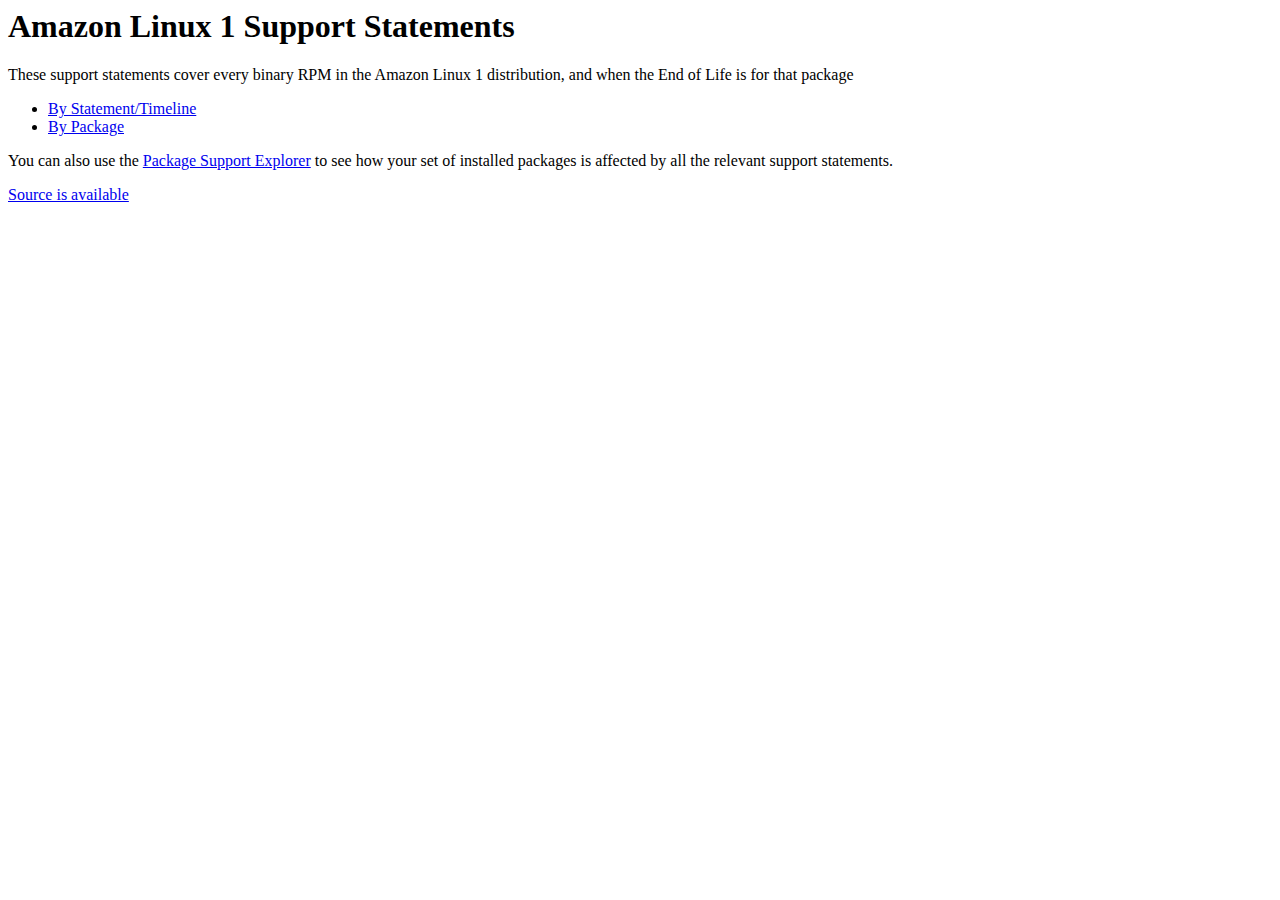
<file: index.html>
<html>
  <head>
    <title>Amazon Linux 1 Support Statements</title>
  </head>
  <body>
    <h1>Amazon Linux 1 Support Statements</h1>
    <p>These support statements cover every binary RPM in the Amazon Linux 1 distribution, and when the End of Life is for that package</p>
    <ul>
      <li><a href="support_info_by_support_statement.html">By Statement/Timeline</a></li>
      <li><a href="support_info_by_package.html">By Package</a></li>
    </ul>
    <p>You can also use the <a href="package_support_explorer.html">Package Support Explorer</a> to see how your set of installed packages is affected by all the relevant support statements.</p>
    <p><a href="https://github.com/amazonlinux/al1-support-statements/">Source is available</a></p>
  </body>
</html>
</file>
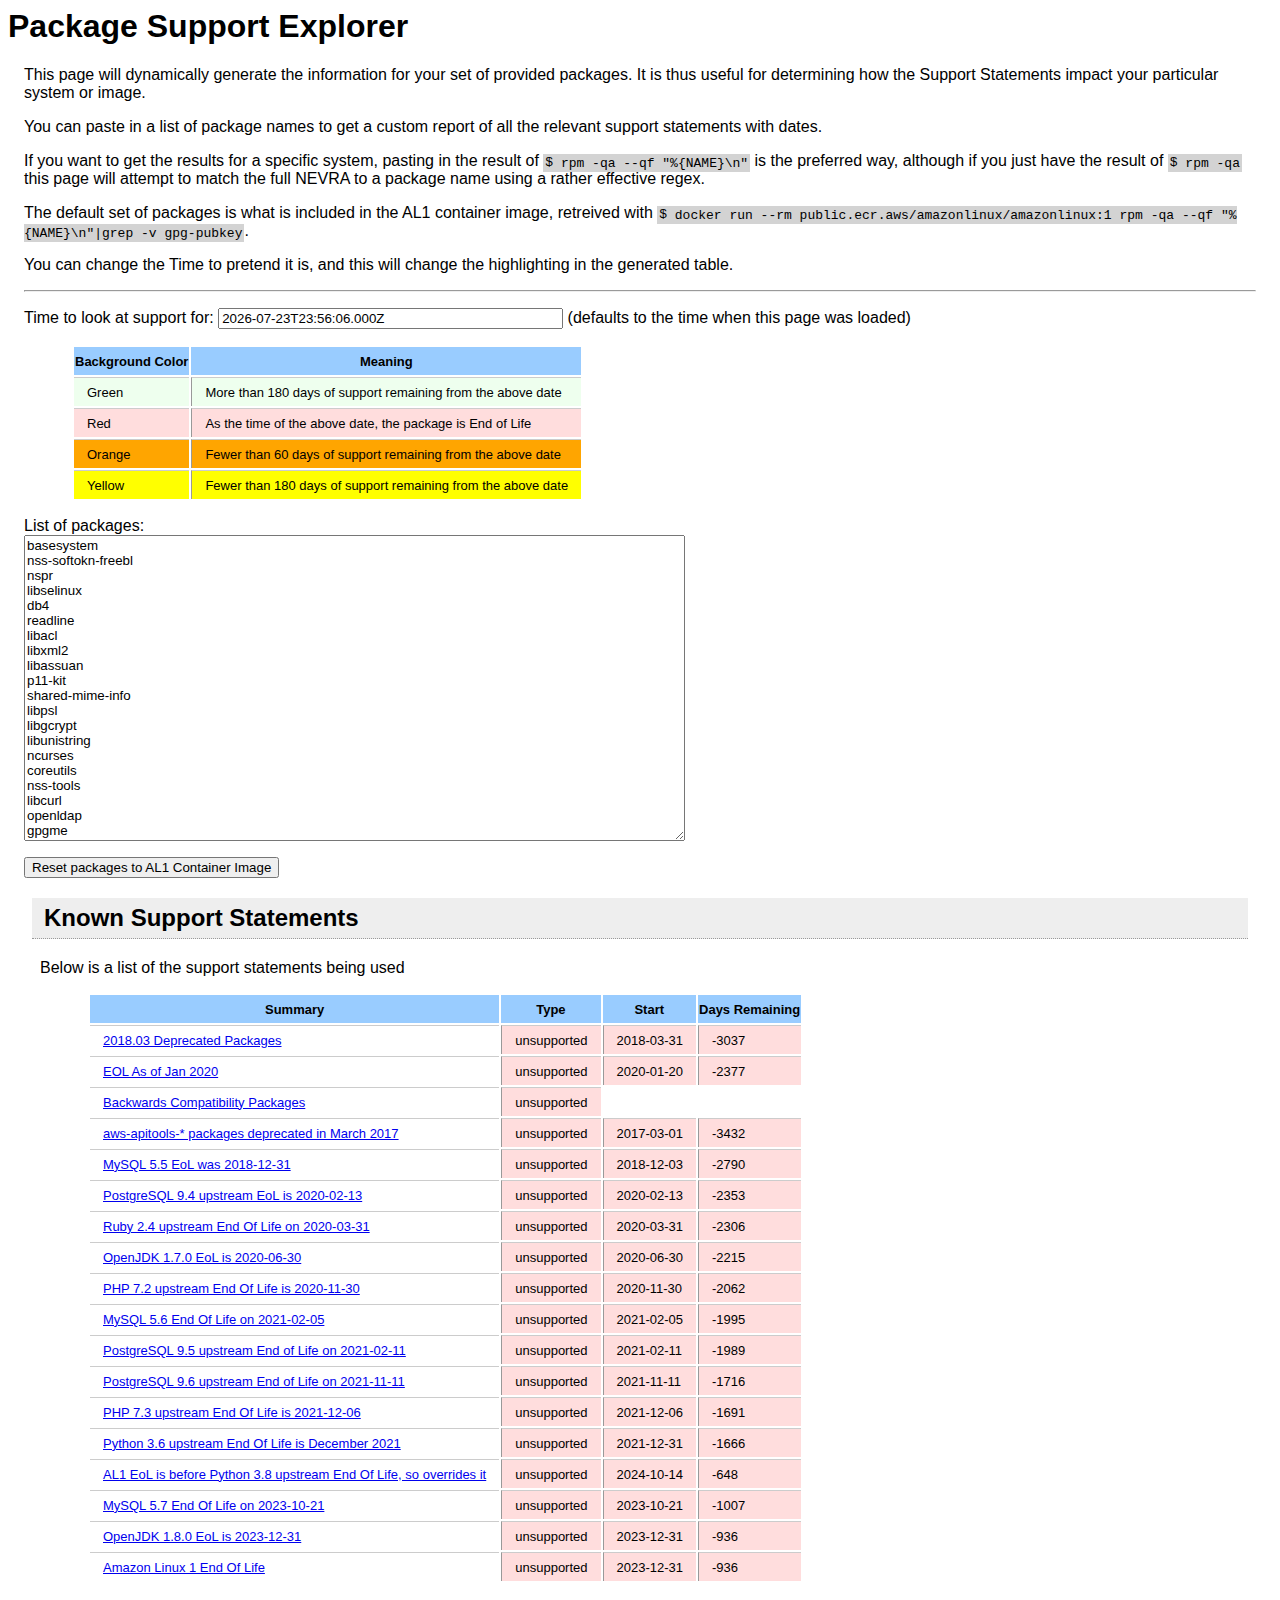
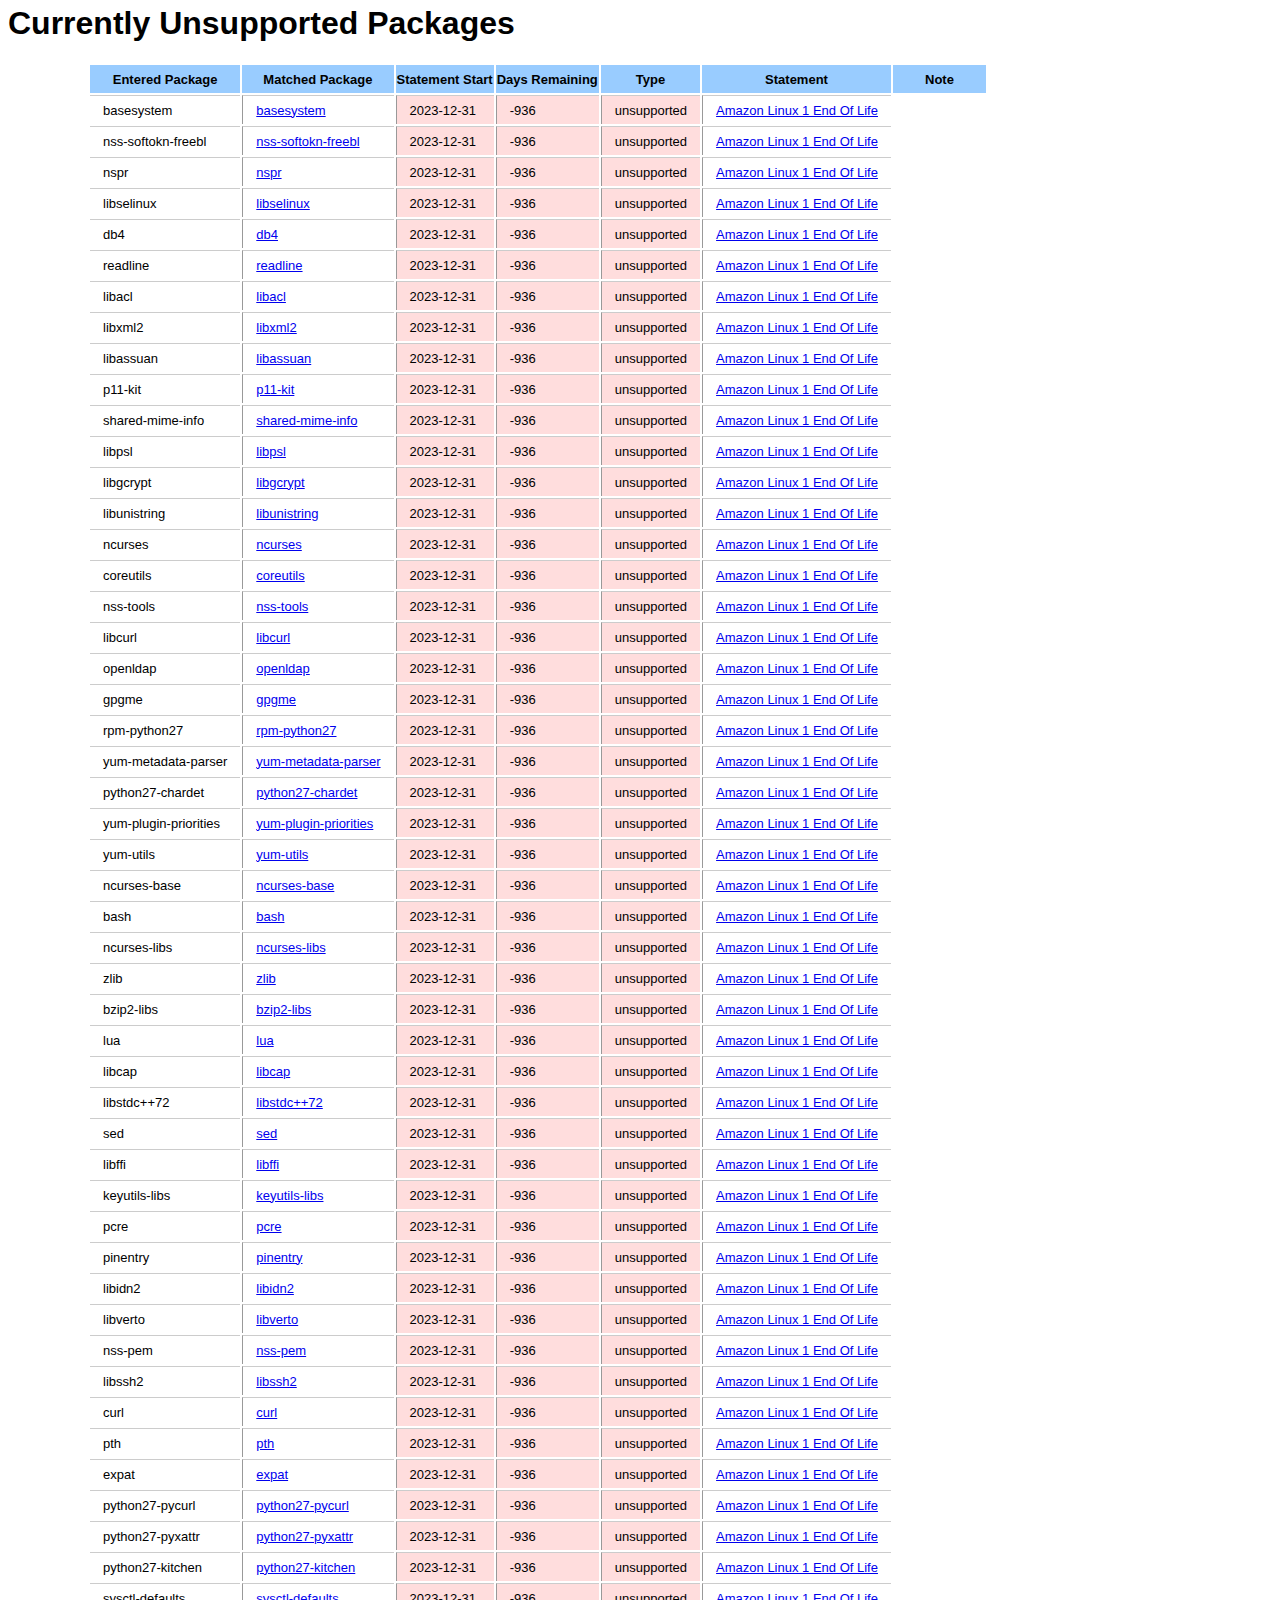
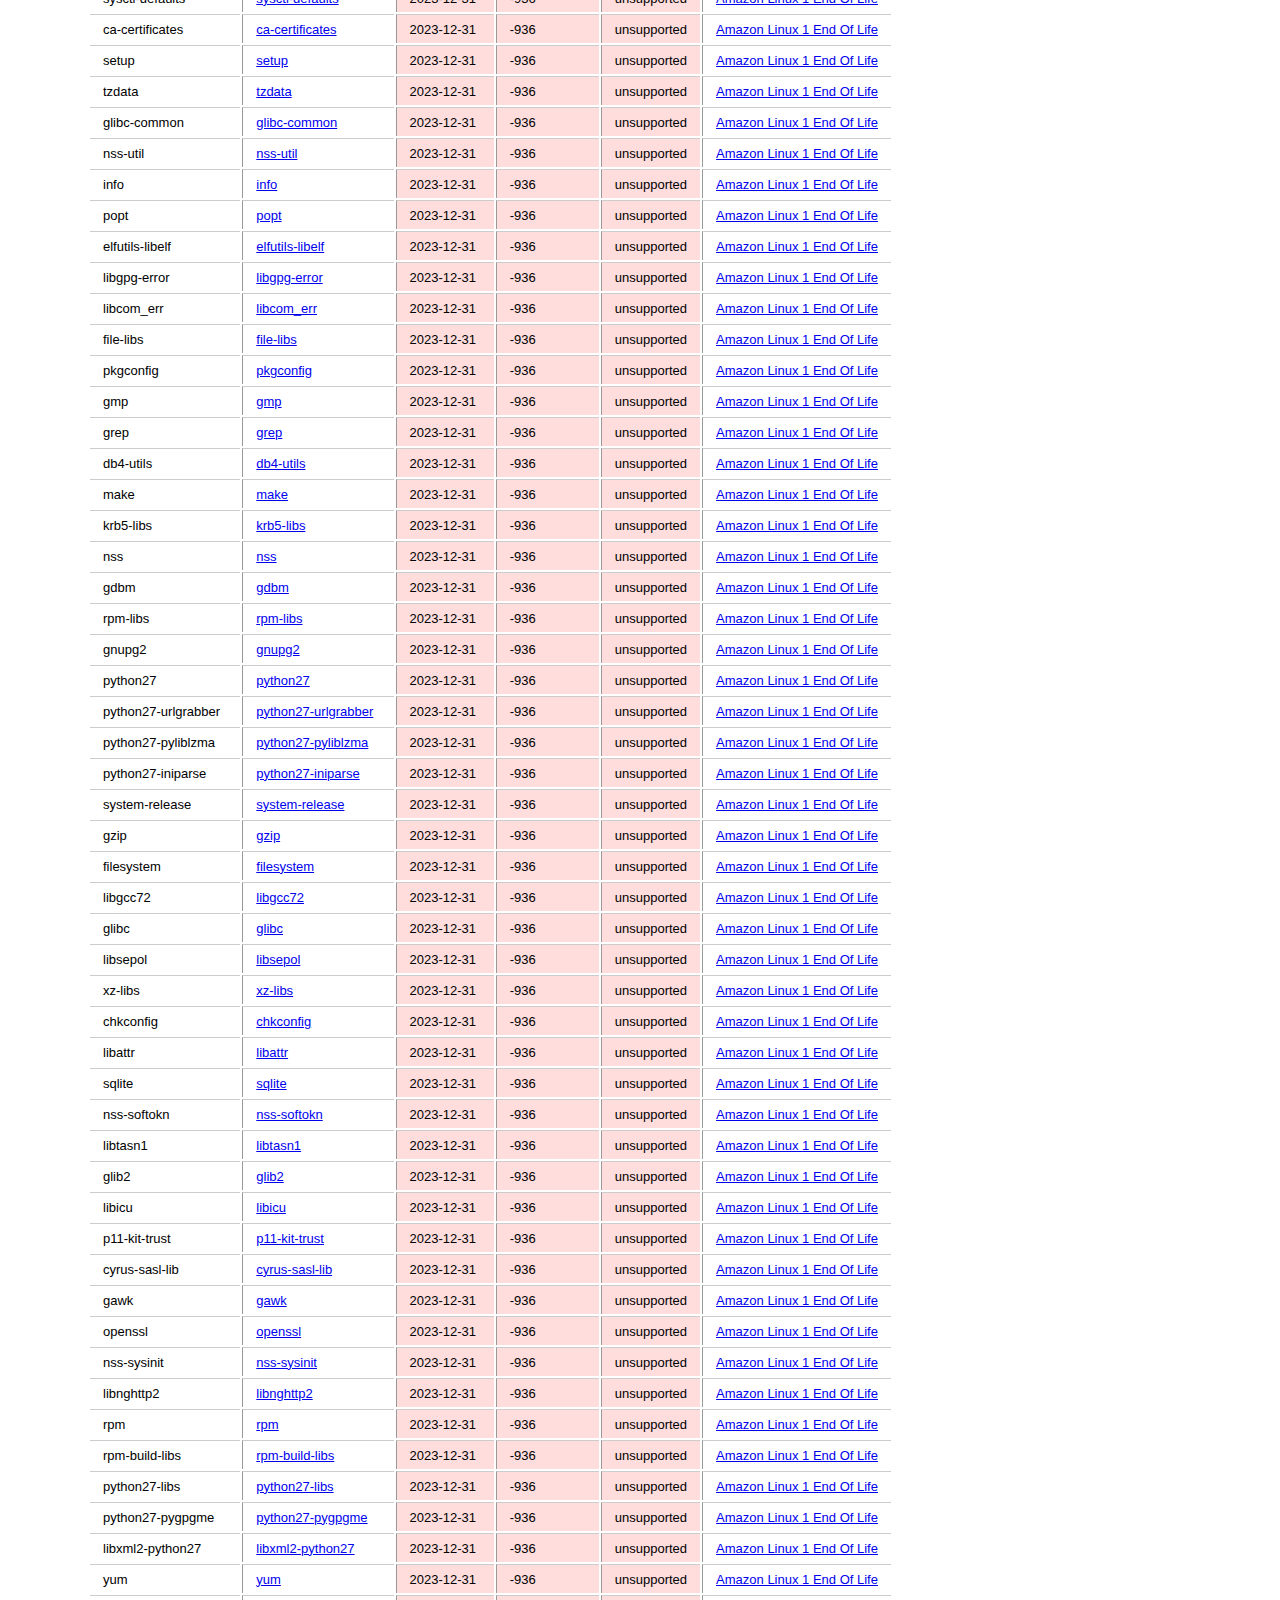
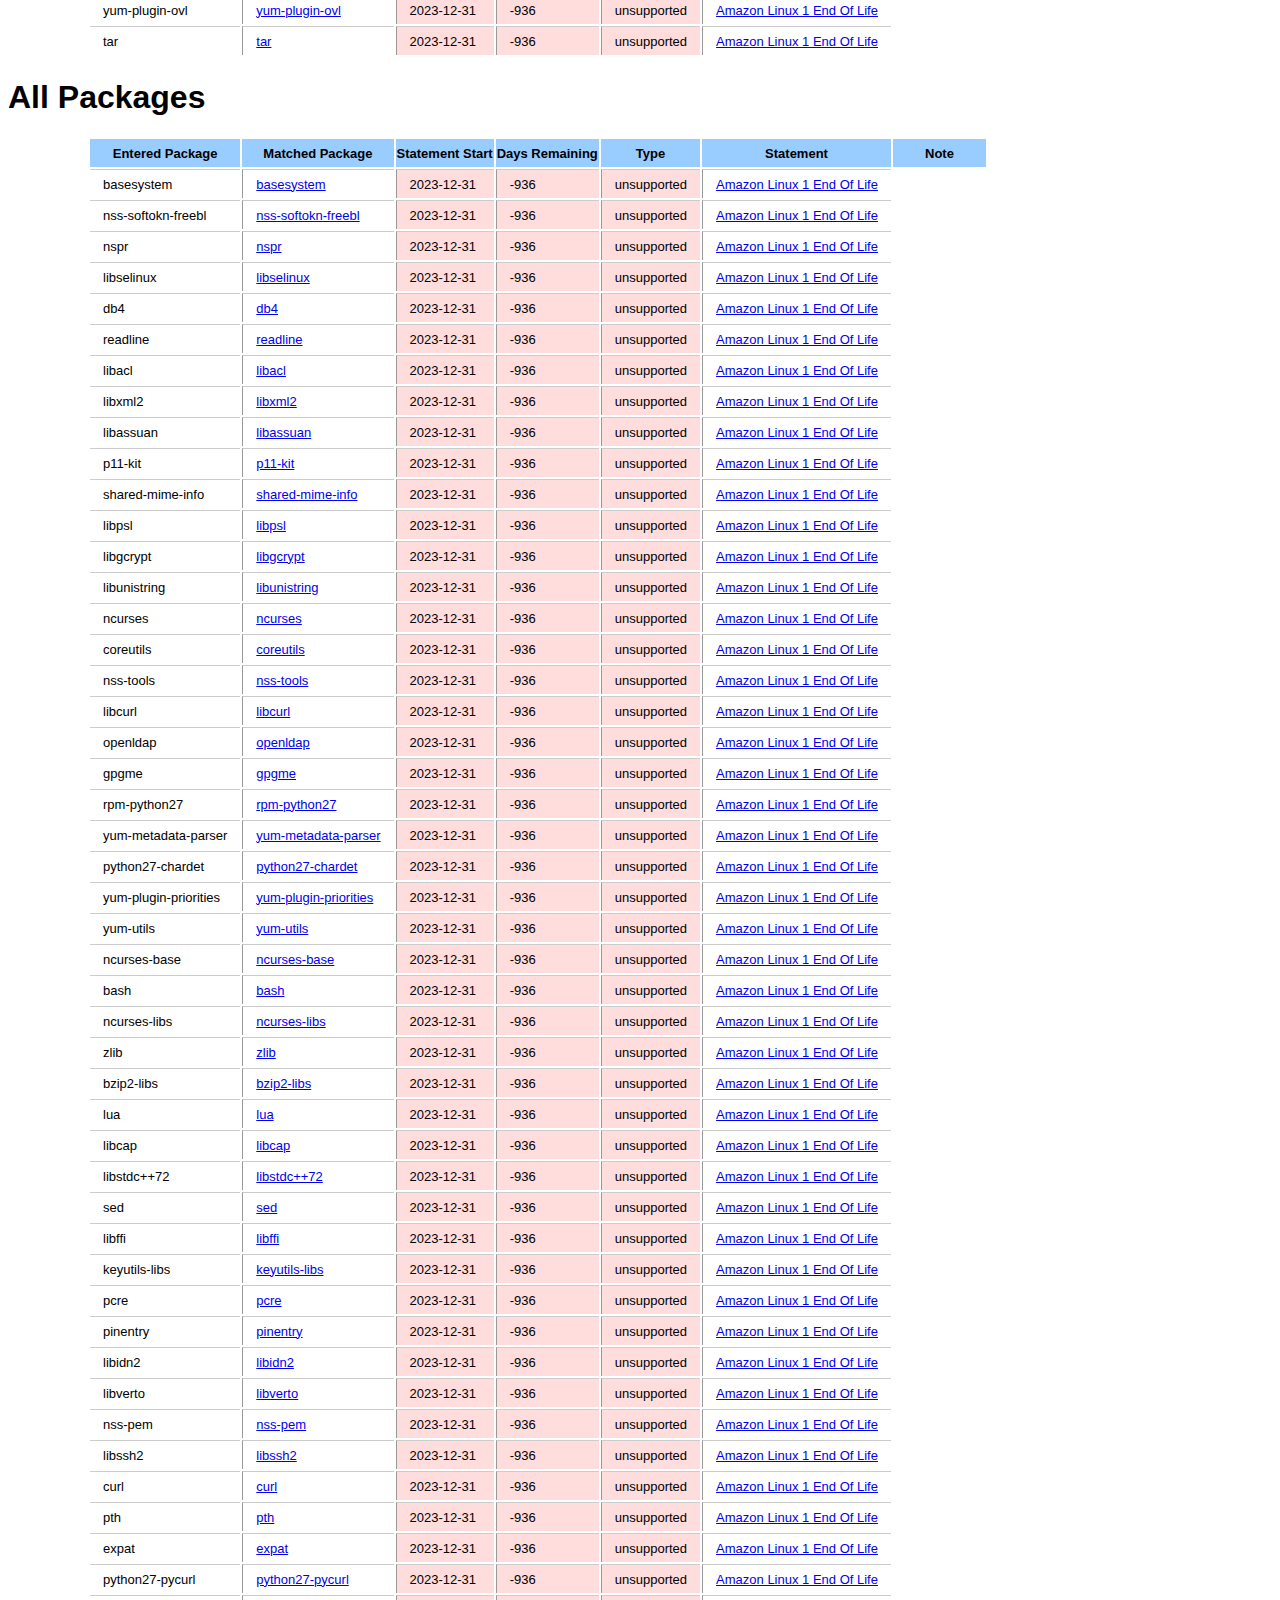
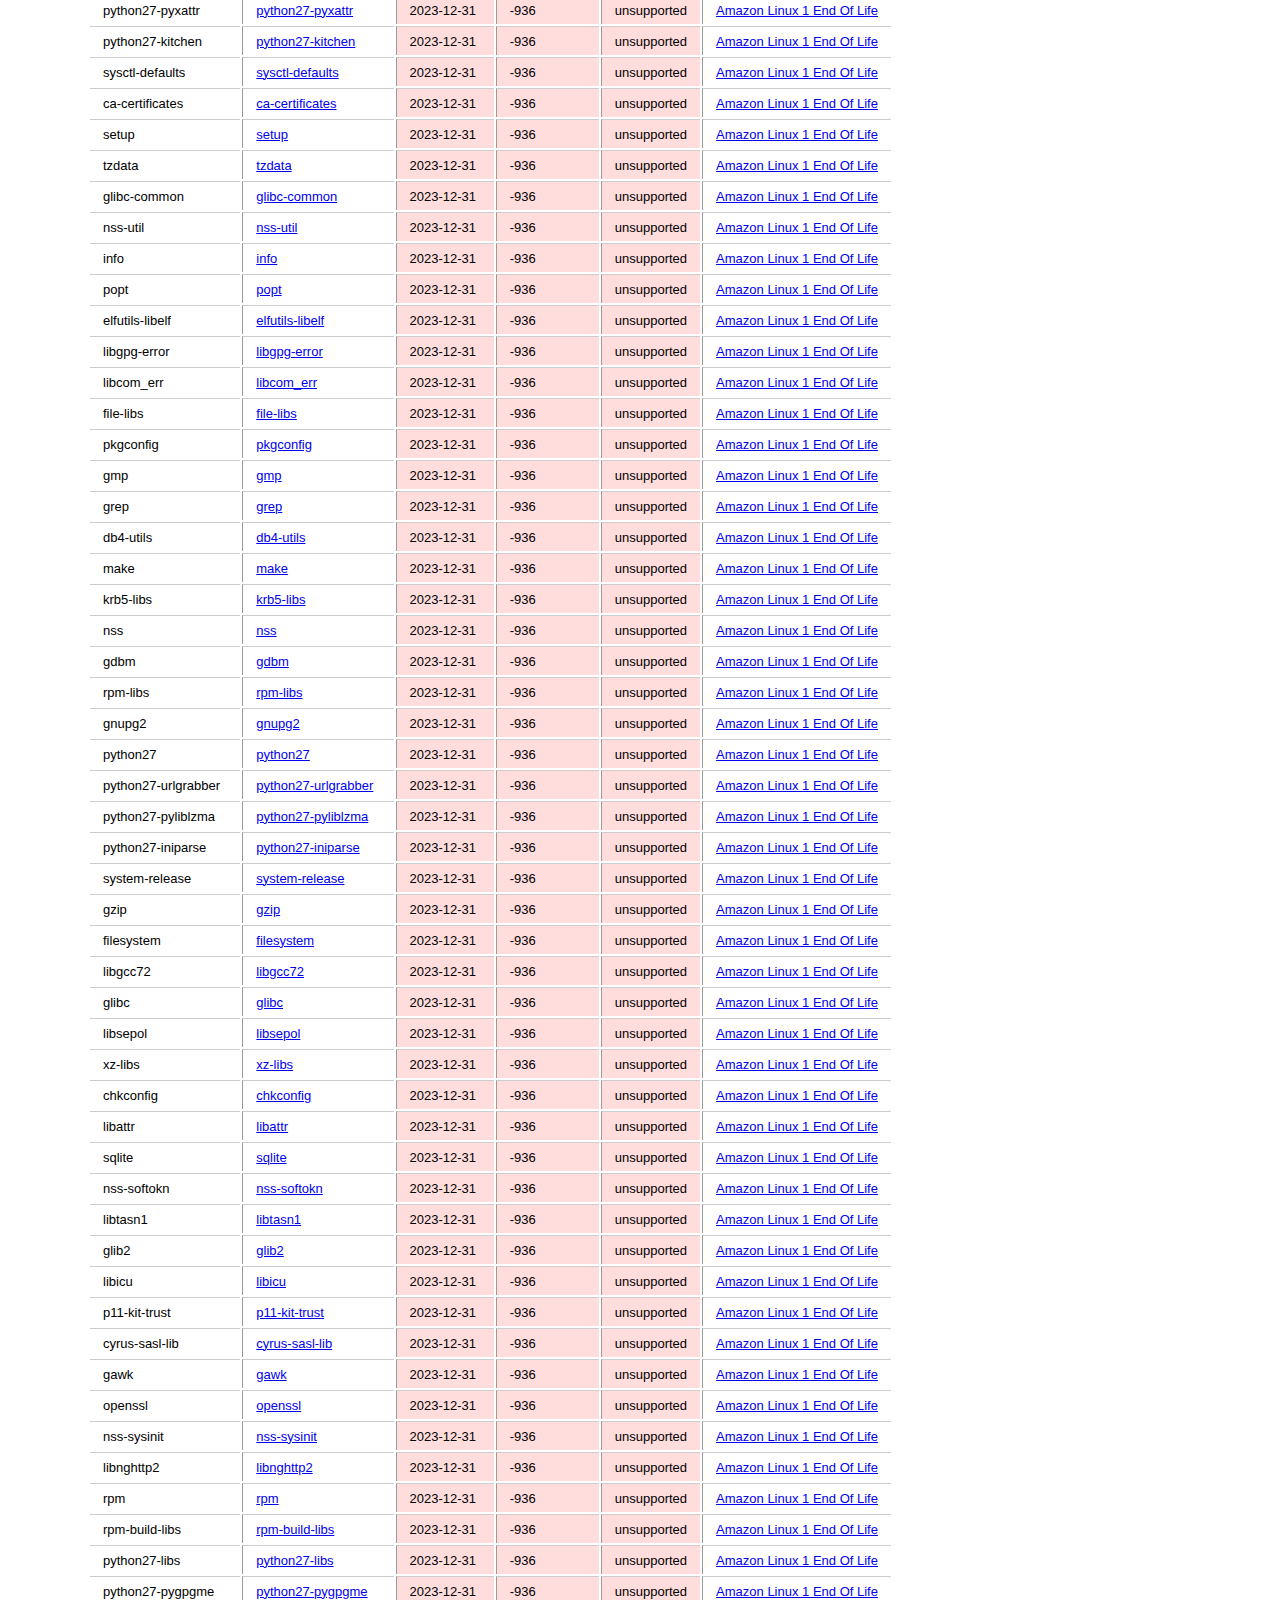
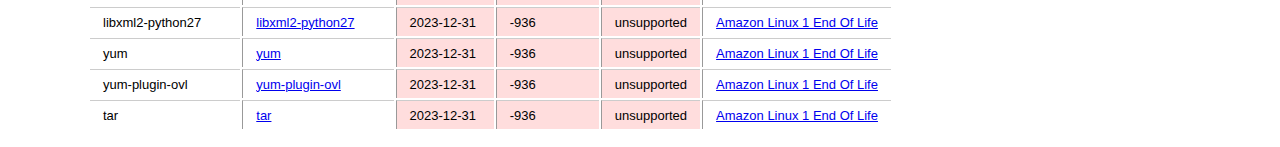
<file: package_support_explorer.html>
<html>
<head>
<meta http-equiv="Content-Type" content="text/html; charset=UTF-8">
<link rel="stylesheet" type="text/css" href="support_info.css">
</head>
<body>
  <h1>Package Support Explorer</h1>
  <p>This page will dynamically generate the information for your set of provided packages. It is thus useful for determining how the Support Statements impact your particular system or image.</p>
  <p>You can paste in a list of package names to get a custom report of all the relevant support statements with dates.</p>
  <p>If you want to get the results for a specific system, pasting in the result of <code class="bash">rpm -qa --qf &quot;%{NAME}\n&quot;</code> is the preferred way, although if you just have the result of <code class="bash">rpm -qa</code> this page will attempt to match the full NEVRA to a package name using a rather effective regex.</p>
  <p>The default set of packages is what is included in the AL1 container image, retreived with <code class="bash">docker run --rm public.ecr.aws/amazonlinux/amazonlinux:1 rpm -qa --qf &quot;%{NAME}\n&quot;|grep -v gpg-pubkey</code>.</p>
  <p>You can change the Time to pretend it is, and this will change the highlighting in the generated table.</p>
  <hr/>
  <div>
    <p>
      <label for="thetime">Time to look at support for: </label>
      <input id="thetime" size="40" type="text" onchange="refresh_support_statements(); package_list_changed()"/> (defaults to the time when this page was loaded)
     <table>
      <thead>
	<tr>
	  <th>Background Color</th>
	  <th>Meaning</th>
	</tr>
      </thead>
      <tbody>
	<tr class="supported">
	  <td>Green</td>
	  <td>More than 180 days of support remaining from the above date</td>
	</tr>
	<tr class="unsupported">
	  <td>Red</td>
	  <td>As the time of the above date, the package is End of Life</td>
	</tr>
	<tr class="unsupportedin60">
	  <td>Orange</td>
	  <td>Fewer than 60 days of support remaining from the above date</td>
	</tr>
	<tr class="unsupportedin180">
	  <td>Yellow</td>
	  <td>Fewer than 180 days of support remaining from the above date</td>
	</tr>
      </tbody>
    </table>
    </p>
    <p>
      <label for="package_list">List of packages: </label><br/>
      <textarea id="package_list" name="package_list" rows="20" cols="80"  onchange="package_list_changed()">
      </textarea>
    </p>
    <p>
      <button onclick="reset_packages_to_AL1_container(); package_list_changed();">
	Reset packages to AL1 Container Image
      </button>
    </p>
  </div>
  
  <h2>Known Support Statements</h2>
  <p>Below is a list of the support statements being used</p>
  <div id="support_statements">
    <p>No support statements found (or javascript off/not-ready)</p>
  </div>
  <h1 style="margin-left: 0; margin-right: 0;">Currently Unsupported Packages</h1>
  <div id="my_currently_unsupported">
    <p>No unsupported packages or javascript error</p>
  </div>
  <h1 style="margin-left: 0; margin-right: 0;">All Packages</h1>
  <div id="warnings">
    <ul>
    </ul>
  </div>
  <div id="my_package_status">
    <p>No packages found (or javascript off/not-ready)</p>
  </div>
  <script lang="javascript">
    var d = new Date(Date());
    document.getElementById("thetime").value = d.toISOString();
    var xhttp = new XMLHttpRequest();
    var support_info;
    xhttp.onreadystatechange = function() {
	if (this.readyState == 4 && this.status == 200) {
	    support_info = xhttp.responseXML;
	    clear_warnings();
	    refresh_support_statements();
	    package_list_changed();
	}
    };
    xhttp.open("GET", "support_info.xml", true);
    xhttp.send();
    reset_packages_to_AL1_container();

    function reset_packages_to_AL1_container() {
	document.getElementById("package_list").value = `basesystem
nss-softokn-freebl
nspr
libselinux
db4
readline
libacl
libxml2
libassuan
p11-kit
shared-mime-info
libpsl
libgcrypt
libunistring
ncurses
coreutils
nss-tools
libcurl
openldap
gpgme
rpm-python27
yum-metadata-parser
python27-chardet
yum-plugin-priorities
yum-utils
ncurses-base
bash
ncurses-libs
zlib
bzip2-libs
lua
libcap
libstdc++72
sed
libffi
keyutils-libs
pcre
pinentry
libidn2
libverto
nss-pem
libssh2
curl
pth
expat
python27-pycurl
python27-pyxattr
python27-kitchen
sysctl-defaults
ca-certificates
setup
tzdata
glibc-common
nss-util
info
popt
elfutils-libelf
libgpg-error
libcom_err
file-libs
pkgconfig
gmp
grep
db4-utils
make
krb5-libs
nss
gdbm
rpm-libs
gnupg2
python27
python27-urlgrabber
python27-pyliblzma
python27-iniparse
system-release
gzip
filesystem
libgcc72
glibc
libsepol
xz-libs
chkconfig
libattr
sqlite
nss-softokn
libtasn1
glib2
libicu
p11-kit-trust
cyrus-sasl-lib
gawk
openssl
nss-sysinit
libnghttp2
rpm
rpm-build-libs
python27-libs
python27-pygpgme
libxml2-python27
yum
yum-plugin-ovl
tar`;
    }

    function td_class(c, t) {
	return "<td class=\"" + c + "\">" + t + "</td>";
    }


    function td(t) {
	return "<td>" + t + "</td>";
    }

    function href(r, t) {
	return "<a href=\"" + r + "\">" + t + "</a>";
    }


    function get_nodes_for_path(path, xml) {
	var r = [];
	if (xml.evaluate) {
            var nodes = xml.evaluate(path, xml, null, XPathResult.ANY_TYPE, null);
            var result = nodes.iterateNext();
            while (result) {
		if (result) {
		    r.push(result);
		}
		result = nodes.iterateNext();
            } 
	    // Code For Internet Explorer
	} else if (window.ActiveXObject || xhttp.responseType == "msxml-document") {
            xml.setProperty("SelectionLanguage", "XPath");
            nodes = xml.selectNodes(path);
            for (i = 0; i < nodes.length; i++) {
		if (nodes[i]) {
		    r.push(nodes[i]);
		}
            }
	}

	return r;
    }

    function clear_warnings() {
	document.getElementById("warnings").getElementsByTagName("ul")[0].replaceChildren();
    }

    function add_warning(t) {
	li = document.createElement("li");
	li.appendChild(document.createTextNode(t));
	document.getElementById("warnings").getElementsByTagName("ul")[0].appendChild(li);
    }

    function translate_package_name(p) {
	if(p.match(/^system-release-20[0-9]+\.0[39]/)) {
	    return "system-release";
	}
	return p.replace(/-([0-9:\-.][a-z]?)+.amzn[0-9]+.(noarch|x86_64|aarch64)/, '');
    }

    function get_note(note_id, xml) {
	nodes = get_nodes_for_path("//notes/note[@id=\"" + note_id + "\"]", xml);
	if (nodes.length == 0) {
	    add_warning("Could not find referenced note for package, note_id: " + note_id);
	} else if (nodes.length > 1) {
	    add_warning("More than one note with note_id: " + note_id);
	} else {
	    return nodes[0]
	}
    }

    function get_days_remaining(d) {
      var pretend_now = new Date(document.getElementById("thetime").value);
      var s_date = new Date(d);
      var days_remaining = ((s_date.getTime() - pretend_now.getTime()) / (1 * 24 * 60 * 60 * 1000)).toFixed();
      return days_remaining;
    }

    function get_class_for_days_remaining(days_remaining) {
      if (days_remaining < 0) {
        return "unsupported";
      } else if (days_remaining > 180) {
        return "supported";
      } else if (days_remaining > 60) {
        return "unsupportedin180";
      } else {
        return "unsupportedin60";
      }
    }

    function package_list_changed() {
	clear_warnings();
	var pl = document.getElementById("package_list").value;
	var pkgs = pl.split(/\r?\n/);
	var si = support_info;

	var table = "<table>";
	table += "<tr>"
	    + "<th>Entered Package</th>"
	    + "<th>Matched Package</th>"
	    + "<th>Statement Start</th>"
	    + "<th>Days Remaining</th>"
	    + "<th>Type</th>"
	    + "<th>Statement</th>"
	    + "<th>Note</th>"
	    + "</tr>";
	var unsupported_table = table;
	var i;
	for (i = 0; i < pkgs.length; i++) {
	    var package_name = translate_package_name(pkgs[i]);
	    if (package_name == "")
		continue;
	    if (package_name.match(/^gpg-pubkey-[0-9a-f]+-[0-9a-f]+$/)) {
		add_warning("Skipping GPG key " + package_name);
		continue;
	    }
	    path = "//package[@name=\"" + package_name + "\"]";
	    nodes = get_nodes_for_path(path, si);
	    var row = "<tr>";
	    var add_to_unsupported = false;
	    row += td(pkgs[i]);
	    if (nodes.length > 1 ) {
		add_warning("Multiple matches for package name: " + pkgs[i])
	    } else if (nodes.length == 1) {
		row += td(href("support_info_by_package.html#pkg-" + nodes[0].getAttribute('name'),
				 nodes[0].getAttribute('name')));
		pkg_statement = nodes[0].parentNode.parentNode;
		s = pkg_statement;

	        days_remaining = get_days_remaining(s.getAttribute('start_date'));
	        c = get_class_for_days_remaining(days_remaining);
		if (c == "unsupported") {
		    add_to_unsupported = true;
		}
		row += td_class(c, s.getAttribute('start_date'));
		row += td_class(c, days_remaining);
		c = s.getAttribute('marker');
		row += td_class(c, s.getAttribute('marker'));
		row += td(
		    href("support_info_by_support_statement.html#" +
			 s.getAttribute('id'),
			 s.getElementsByTagName("summary")[0].innerHTML)
		);

		if (nodes[0].getAttribute('note')) {
		    row += td(get_note(nodes[0].getAttribute('note'), si).innerHTML);
		}

	    } else {
		add_warning("No matching package: " + pkgs[i]);
	    }
	    row += "</tr>";
	    table += row;
	    if (add_to_unsupported) {
		unsupported_table += row;
	    }
	}
	table += "</table>";
	unsupported_table += "</table>";
	document.getElementById("my_package_status").innerHTML =
	    table;
	document.getElementById("my_currently_unsupported").innerHTML =
	    unsupported_table;
    }

    function refresh_support_statements() {
	var si = support_info;
	var i;
	var table="<table><tr><th>Summary</th><th>Type</th><th>Start</th><th>Days Remaining</th></tr>";
	var statements = si.getElementsByTagName("statement");
	for (i = 0; i < statements.length; i ++) {
	    var s = statements[i];
	    table += "<tr>"
		+ td(
		    href("support_info_by_support_statement.html#" +
			 s.getAttribute('id'),
			 s.getElementsByTagName("summary")[0].innerHTML));
	    marker = s.getAttribute('marker');
	    table += td_class(marker, marker);
	    start_date = s.getAttribute('start_date');
            if (start_date) {
		days_remaining = get_days_remaining(start_date);
		c = get_class_for_days_remaining(days_remaining);
		table += td_class(c, start_date);
		table += td_class(c, days_remaining);
	    }
	    table += "</tr>";
	}
	table += "</table>";
	document.getElementById("support_statements").innerHTML = table;
    };
  </script>
</body>
</html>
</file>
<file: support_info.css>
* {
    font-family: sans-serif;
}

table {
    margin: 1em 3em;
}

td {
    border-top: 1px solid #ccc;
    border-left: 1px solid #999;
    font-size: small;
    padding: 0.5em 1em;
}

tr.supported, td.supported {
    background-color: #efe;
}

tr.unsupported, td.unsupported {
    background-color: #fdd;
}

tr.unsupportedin60, td.unsupportedin60 {
    background-color: orange;
}

tr.unsupportedin180, td.unsupportedin180 {
    background-color: yellow;
}

td:first-child {
    border-left: none;
}

th {
    background-color: #9cf;
    font-size: small;
    min-width: 7em;
    padding-top: 0.5em;
    padding-bottom: 0.5em;
}

h1 ~ * {
    margin-left: 1em;
    margin-right: 1em;
}

h2 ~ * {
    margin-left: 2em;
    margin-right: 2em;
}

h2 {
    margin-left: 1em;
    margin-right: 1em;
    border-bottom: 1px dotted #999;
    background-color: #eee;
    padding: 0.25em 0.5em;
}

code.bash::before {
  content: "$ ";
}
code.bash {
    background-color: lightgrey;
    padding: 0.15em;
    font-family: monospace;
}
</file>
